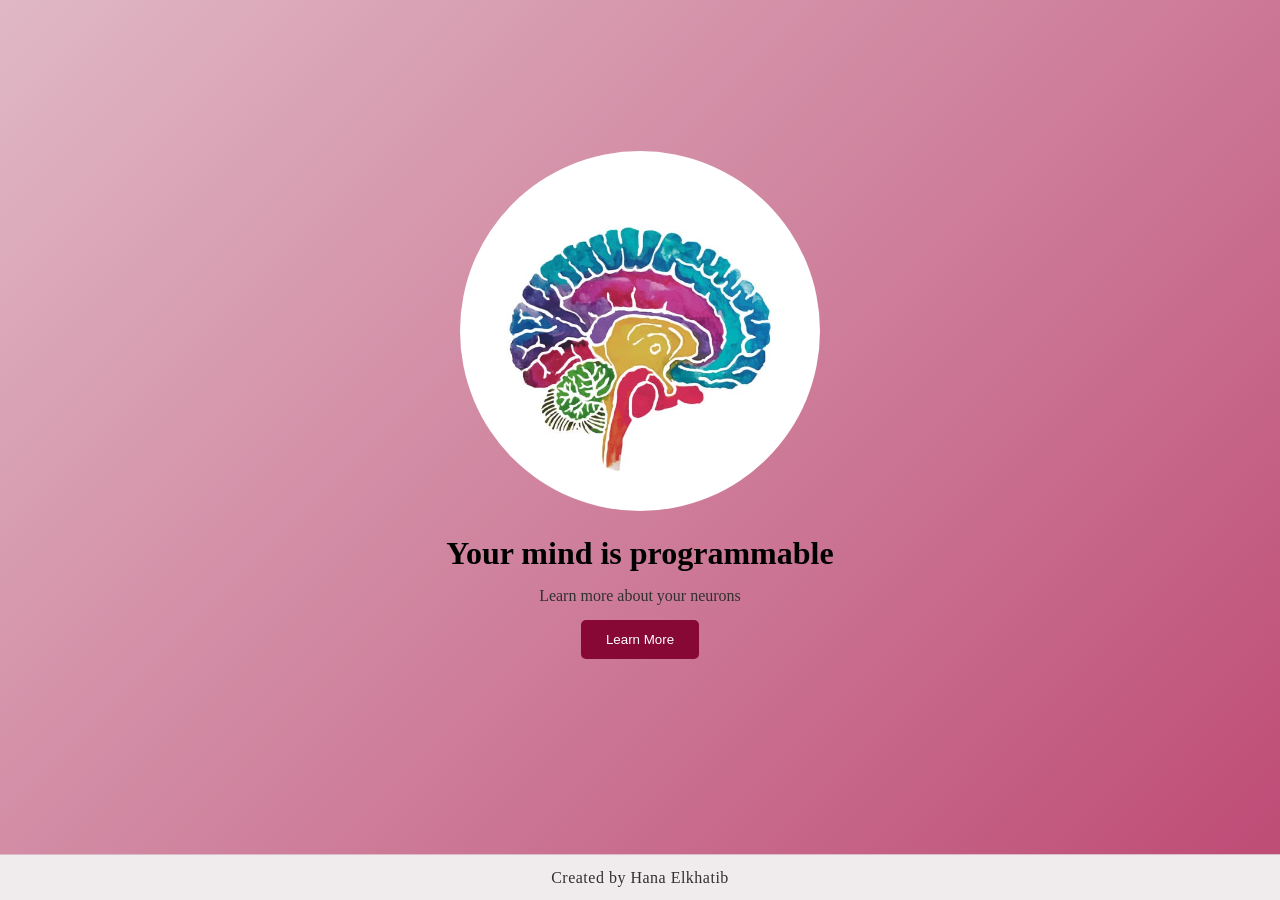
<file: index.html>
<!DOCTYPE html>
<html lang="en">
<head>
    <meta charset="UTF-8">
    <meta name="viewport" content="width=device-width, initial-scale=1.0">
    <title>Document</title>
    <link rel="stylesheet" href="index.css">
</head>
<body>
    <div class="landingpage">
        <img src="opening.jpeg">
        <h1>Your mind is programmable</h1>
        <p>Learn more about your neurons</p>
        <a href="neuroscience.html">
            <button>Learn More</button>
        </a>
    </div>
    <footer>
        <p>Created by Hana Elkhatib</p>
    </footer>
</body>
</html>
</file>
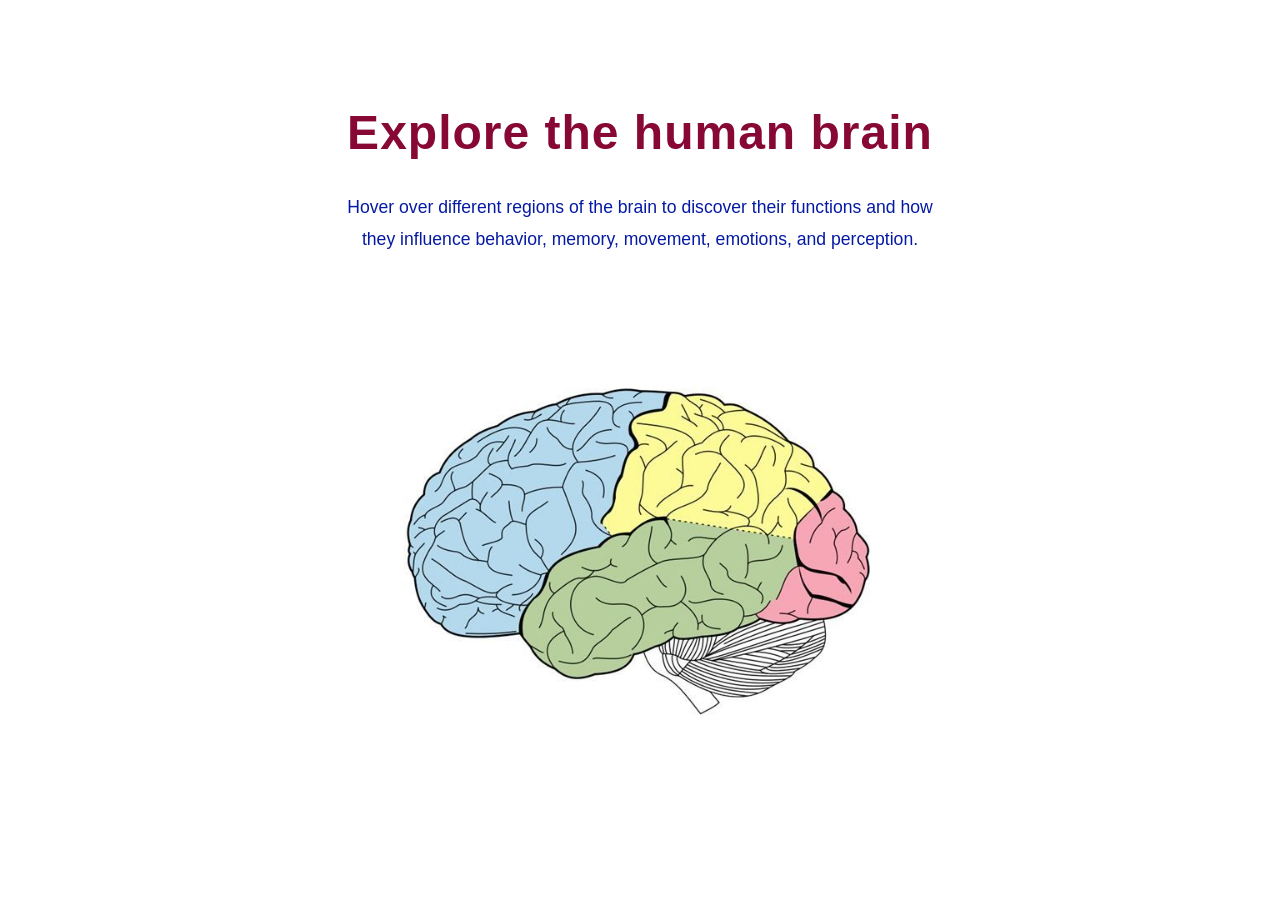
<file: Index.html>
<!DOCTYPE html>
<html lang="en">
<head>
    <meta charset="UTF-8">
    <meta name="viewport" content="width=device-width, initial-scale=1.0">
    <title>Document</title>
    <link rel="stylesheet" href="Index.css">
</head>
<body>
    <section class="brain-section">
        <h1>Explore the human brain</h1>
        <p>
            Hover over different regions of the brain to discover
            their functions and how they influence behavior,
            memory, movement, emotions, and perception.
        </p>
        <div class="brain-container">
            <img src="brain.jpeg" alt="Brain Diagram" class="brain-image">
            <div class="brain-part frontal">
                <div class="tooltip">
                    <h3>Frontal Lobe</h3>
                    <p>At the front of the brain, immediately above the eyes. Parts of these lobes coordinate voluntary movements and speech, memory and emotion, higher cognitive skills like planning and problem-solving, and many aspects of personality.</p>
                </div>
            </div>
            <div class="brain-part partial">
                <div class="tooltip">
                    <h3>Partial Lobe</h3>
                    <p>Located at the top of the brain, immediately behind the frontal lobes. They integrate sensory signals from the skin, process taste, and process some types of visual information.</p>
                </div>
            </div>
            <div class="brain-part temporal">
                <div class="tooltip">
                    <h3>Temporal Lobe</h3>
                    <p>Lies on the sides of the brain, at and below the level of the eyes. They carry out some visual processing and interpret auditory information. The hippocampus consists of curved structures lying beneath the cerebral cortex; it is a region of the temporal lobes that encodes new memories. Another deep structure within each temporal lobe, the amygdala, integrates memory and emotion.</p>
                </div>
            </div>
            <div class="brain-part occipital">
                <div class="tooltip">
                    <h3>Occipital Lobe</h3>
                    <p>The back of the brain houses the occipital lobes. They process visual information and are responsible for recognizing colors and shapes and integrating them into complex visual understanding.</p>
                </div>
            </div>
            <div class="brain-part cerebellum">
                <div class="tooltip">
                    <h3>Cerebellum</h3>
                    <p>At the back of the head, just above and behind where the spinal cord connects to the brain. It's central role is controlling movement and timing. It was thought it's job was coordinating muscle movements, later technology advances has shown that the cerebellum is capable is more than that.</p>
                </div>
            </div>
            <div class="brain-part stem">
                <div class="tooltip">
                    <h3>Brain Stem</h3>
                    <p>Sitting at the bottom of the brain containing midbrain, pons, and medulla ablongata. It's job is connecting the braon and the spinal cord together, sending messages to the rest of the body regulating balance, blood pressure, heart rate and more.</p>
                </div>
            </div>
        </div>
    </section>
</body>
</html>
</file>
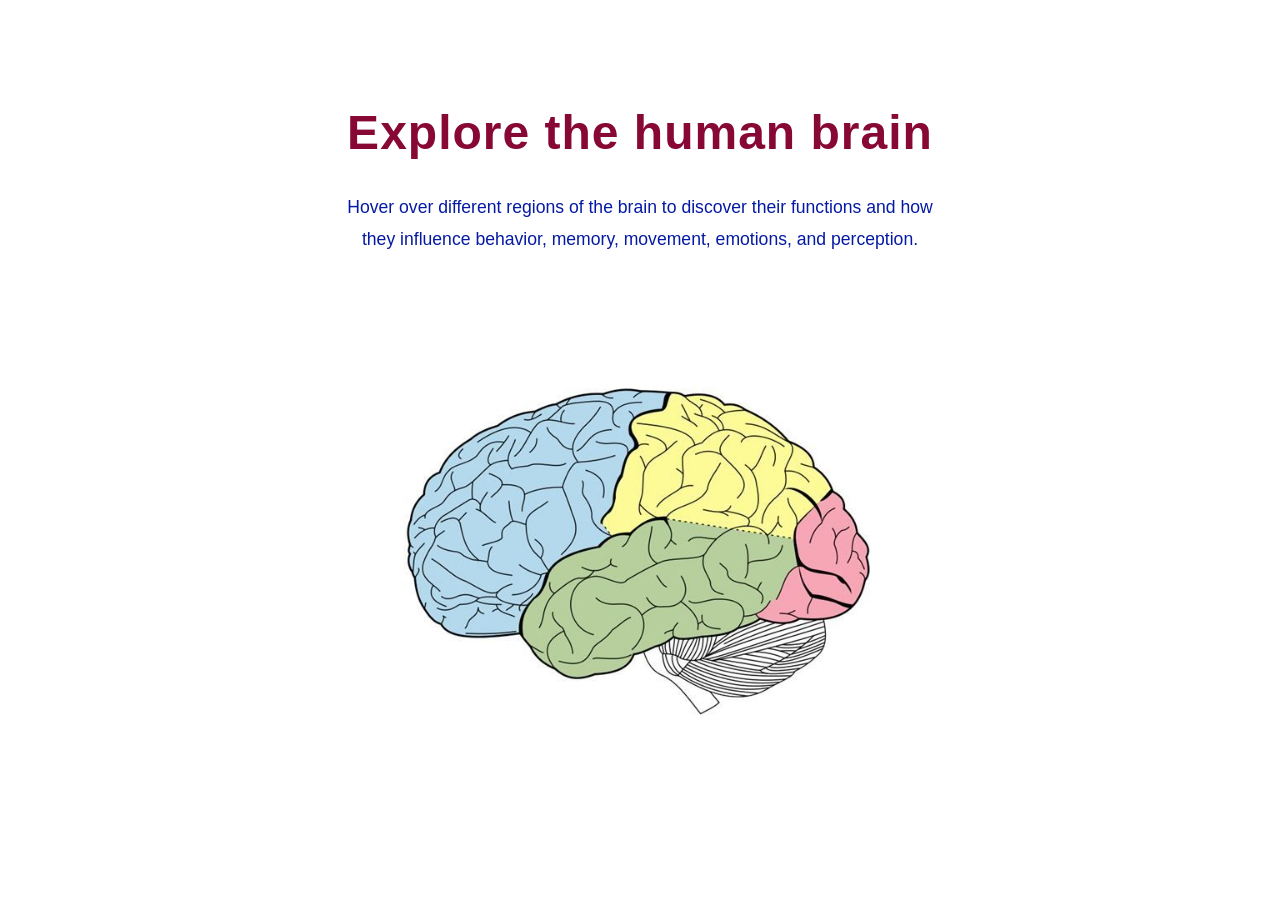
<file: firstpage.html>
<!DOCTYPE html>
<html lang="en">
<head>
    <meta charset="UTF-8">
    <meta name="viewport" content="width=device-width, initial-scale=1.0">
    <title>Document</title>
    <link rel="stylesheet" href="firstpage.css">
</head>
<body>
    <section class="brain-section">
        <h1>Explore the human brain</h1>
        <p>
            Hover over different regions of the brain to discover
            their functions and how they influence behavior,
            memory, movement, emotions, and perception.
        </p>
        <div class="brain-container">
            <img src="brain.jpeg" alt="Brain Diagram" class="brain-image">
            <div class="brain-part frontal">
                <div class="tooltip">
                    <h3>Frontal Lobe</h3>
                    <p>At the front of the brain, immediately above the eyes. Parts of these lobes coordinate voluntary movements and speech, memory and emotion, higher cognitive skills like planning and problem-solving, and many aspects of personality.</p>
                </div>
            </div>
            <div class="brain-part partial">
                <div class="tooltip">
                    <h3>Partial Lobe</h3>
                    <p>Located at the top of the brain, immediately behind the frontal lobes. They integrate sensory signals from the skin, process taste, and process some types of visual information.</p>
                </div>
            </div>
            <div class="brain-part temporal">
                <div class="tooltip">
                    <h3>Temporal Lobe</h3>
                    <p>Lies on the sides of the brain, at and below the level of the eyes. They carry out some visual processing and interpret auditory information. The hippocampus consists of curved structures lying beneath the cerebral cortex; it is a region of the temporal lobes that encodes new memories. Another deep structure within each temporal lobe, the amygdala, integrates memory and emotion.</p>
                </div>
            </div>
            <div class="brain-part occipital">
                <div class="tooltip">
                    <h3>Occipital Lobe</h3>
                    <p>The back of the brain houses the occipital lobes. They process visual information and are responsible for recognizing colors and shapes and integrating them into complex visual understanding.</p>
                </div>
            </div>
            <div class="brain-part cerebellum">
                <div class="tooltip">
                    <h3>Cerebellum</h3>
                    <p>At the back of the head, just above and behind where the spinal cord connects to the brain. It's central role is controlling movement and timing. It was thought it's job was coordinating muscle movements, later technology advances has shown that the cerebellum is capable is more than that.</p>
                </div>
            </div>
            <div class="brain-part stem">
                <div class="tooltip">
                    <h3>Brain Stem</h3>
                    <p>Sitting at the bottom of the brain containing midbrain, pons, and medulla ablongata. It's job is connecting the braon and the spinal cord together, sending messages to the rest of the body regulating balance, blood pressure, heart rate and more.</p>
                </div>
            </div>
        </div>
    </section>
</body>
</html>
</file>
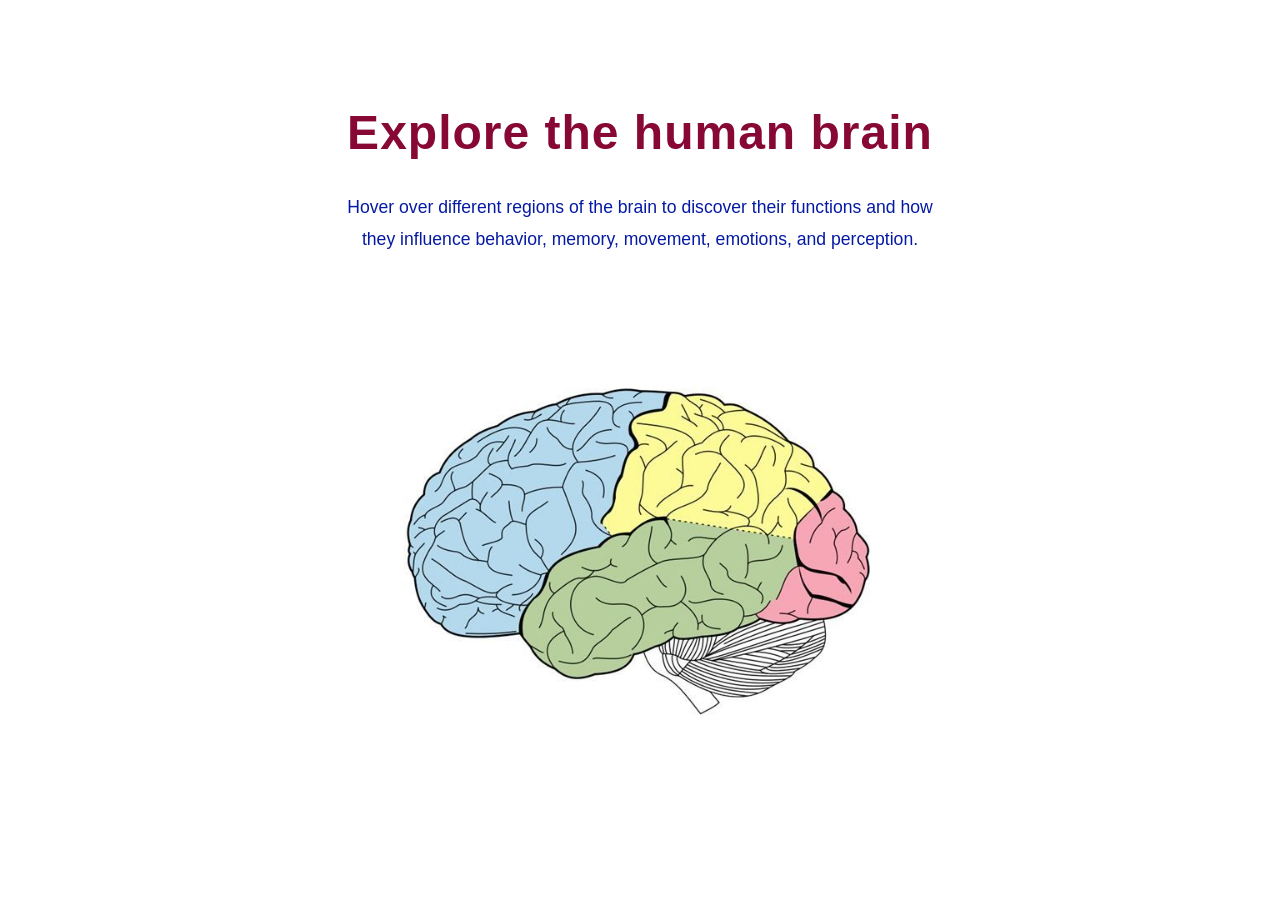
<file: neuroscience.html>
<!DOCTYPE html>
<html lang="en">
<head>
    <meta charset="UTF-8">
    <meta name="viewport" content="width=device-width, initial-scale=1.0">
    <title>Document</title>
    <link rel="stylesheet" href="neuroscience.css">
</head>
<body>
    <section class="brain-section">
        <h1>Explore the human brain</h1>
        <p>
            Hover over different regions of the brain to discover
            their functions and how they influence behavior,
            memory, movement, emotions, and perception.
        </p>
        <div class="brain-container">
            <img src="brain.jpeg" alt="Brain Diagram" class="brain-image">
            <div class="brain-part frontal">
                <div class="tooltip">
                    <h3>Frontal Lobe</h3>
                    <p>At the front of the brain, immediately above the eyes. Parts of these lobes coordinate voluntary movements and speech, memory and emotion, higher cognitive skills like planning and problem-solving, and many aspects of personality.</p>
                </div>
            </div>
            <div class="brain-part partial">
                <div class="tooltip">
                    <h3>Partial Lobe</h3>
                    <p>Located at the top of the brain, immediately behind the frontal lobes. They integrate sensory signals from the skin, process taste, and process some types of visual information.</p>
                </div>
            </div>
            <div class="brain-part temporal">
                <div class="tooltip">
                    <h3>Temporal Lobe</h3>
                    <p>Lies on the sides of the brain, at and below the level of the eyes. They carry out some visual processing and interpret auditory information. The hippocampus consists of curved structures lying beneath the cerebral cortex; it is a region of the temporal lobes that encodes new memories. Another deep structure within each temporal lobe, the amygdala, integrates memory and emotion.</p>
                </div>
            </div>
            <div class="brain-part occipital">
                <div class="tooltip">
                    <h3>Occipital Lobe</h3>
                    <p>The back of the brain houses the occipital lobes. They process visual information and are responsible for recognizing colors and shapes and integrating them into complex visual understanding.</p>
                </div>
            </div>
            <div class="brain-part cerebellum">
                <div class="tooltip">
                    <h3>Cerebellum</h3>
                    <p>At the back of the head, just above and behind where the spinal cord connects to the brain. It's central role is controlling movement and timing. It was thought it's job was coordinating muscle movements, later technology advances has shown that the cerebellum is capable is more than that.</p>
                </div>
            </div>
            <div class="brain-part stem">
                <div class="tooltip">
                    <h3>Brain Stem</h3>
                    <p>Sitting at the bottom of the brain containing midbrain, pons, and medulla ablongata. It's job is connecting the braon and the spinal cord together, sending messages to the rest of the body regulating balance, blood pressure, heart rate and more.</p>
                </div>
            </div>
        </div>
    </section>
</body>
</html>
</file>
<file: index.css>
*{
    margin:0;
    padding:0;
    box-sizing: border-box;
}

body{
    height:90vh;
    display: flex;
    justify-content: center;
    align-items: center;
    background: linear-gradient(135deg, #E0B8C5,#b42b5d, white, #051AA3);
    background-size: 400% 400%;
    animation: gradientMove 6s ease infinite;
}

.landingpage{
    text-align: center;
    animation: popup 0.8s ease forwards;
}

img{
    width: 360px;
    border-radius: 50%;
}

h1{
    margin-top: 20px;
    font-size: 2.5 rem;
    color: black;
}

p{
    margin:15px 0;
    color: #313030;
}

button{
    padding:12px 25px;
    border:none;
    background:#870735;
    color:white;
    border-radius:5px;
    cursor:pointer;
    transition:transform 0.3s ease, box-shadow 0.3s ease;
}

button:hover{
    transform:scale(1.05);
    box-shadow: 0 0 15px rgba(135, 7, 53, 0.6);
}

footer {
    position: fixed;
    bottom: 0;
    width: 100%;
    text-align: center;
    padding: 6px;
    background: rgb(240, 235, 237);
    color: #870735;
    font-size: 1rem;
    line-height: 0.2;
    letter-spacing: 0.5px;
    border-top: 0.5px solid rgba(135, 7, 53, 0.2);
}

@keyframes popup {
    from { transform: scale(0.8); opacity: 0; }
    to { transform: scale(1); opacity: 1; }
}

@keyframes gradientMove {
    0%   { background-position: 0% 50%; }
    50%  { background-position: 100% 50%; }
    100% { background-position: 0% 50%; }
}
</file>
<file: Index.css>
* {
    margin: 0;
    padding: 0;
    box-sizing: border-box;
     cursor: url("data:image/svg+xml;utf8,<svg xmlns='http://www.w3.org/2000/svg' width='32' height='32' viewport='0 0 100 100' style='font-size:24px'><text y='50%' x='50%' dominant-baseline='middle' text-anchor='middle'>🧠</text></svg>"), auto;
}

body {
    background: white;
    font-family: 'Segoe UI', sans-serif;
}

.brain-section{
    min-height: 100vh;
    display: flex;
    flex-direction: column;
    justify-content: center;
    align-items: center;
    padding: 60px 20px;
}

.brain-section h1{
    font-size: 3rem;
    margin-bottom: 2rem;
    color:#870735;
    letter-spacing:1px;
    animation:fadeDown 0.8s ease forwards;
}

.brain-section > p{
    font-size: 1.1rem;
    line-height: 1.8;
    color:#051AA3;
    text-align: center;
    max-width: 600px;
    margin-bottom: 2.5rem;
    animation:fadeDown 1s ease forwards;
}

.brain-container{
    position: relative;
    width: 500px;
    max-width: 95%;
    animation:fadeIn 1.2s ease forwards;
}

.brain-image{
    display: block;
    width:100%;
    border-radius:16px;
}


.brain-part{
    position: absolute;
    cursor: pointer;
}

.brain-part:hover{
     cursor: url("data:image/svg+xml;utf8,<svg xmlns='http://www.w3.org/2000/svg' width='32' height='32' viewport='0 0 100 100' style='font-size:24px'><text y='50%' x='50%' dominant-baseline='middle' text-anchor='middle'>🧠</text></svg>"), auto;
}

.frontal{
    top:20%;
    left:10%;
    width:28%;
    height:40%;
}


.partial{
    top:10%;
    left:42%;
    width:28%;
    height:30%;
}

.temporal{
    top:40%;
    left:30%;
    width:35%;
    height:20%;
}

.occipital{
    top:35%;
    left:72%;
    width:15%;
    height:25%;
}

.cerebellum{
    top:58%;
    left:68%;
    width:18%;
    height:18%;
    z-index: 1;
}

.stem{
    top:70%;
    left:50%;
    width:12%;
    height:20%;
    z-index: 2;
}

.tooltip{
    position: absolute;
    opacity: 0;
    top:-160px;
    left:50%;
    transform: translateX(-50%) translateY(10px);
    width:260px;
    background: white;
    padding: 16px;
    border-radius: 14px;
    box-shadow: 0 8px 24px rgba(0,0, 0, 0.2);
    transition: opacity 0.3s ease, transform 0.3s ease;
    pointer-events: none;
    border-top: 3px solid #870735;
}

.tooltip h3{
    margin-bottom: 8px;
    color: #123b6d;
    font-size:1rem;
    letter-spacing:0.5px;
}

.tooltip p{
    line-height: 1.6;
    font-size: 0.85rem;
    color:#444;
}

.brain-part:hover .tooltip{
    opacity: 1;
    transform: translateX(-50%) translateY(0);
}

footer {
    text-align: center;
    padding: 20px;
    margin-top: 40px;
    border-top: 1px solid #e0d0d8;
    color: #870735;
    font-size: 0.9rem;
    line-height: 2;
    letter-spacing: 0.5px;
}

@keyframes fadeDown {
    from { opacity: 0; transform: translateY(-20px); }
    to   { opacity: 1; transform: translateY(0); }
}
</file>
<file: firstpage.css>
* {
    margin: 0;
    padding: 0;
    box-sizing: border-box;
     cursor: url("data:image/svg+xml;utf8,<svg xmlns='http://www.w3.org/2000/svg' width='32' height='32' viewport='0 0 100 100' style='font-size:24px'><text y='50%' x='50%' dominant-baseline='middle' text-anchor='middle'>🧠</text></svg>"), auto;
}

body {
    background: white;
    font-family: 'Segoe UI', sans-serif;
}

.brain-section{
    min-height: 100vh;
    display: flex;
    flex-direction: column;
    justify-content: center;
    align-items: center;
    padding: 60px 20px;
}

.brain-section h1{
    font-size: 3rem;
    margin-bottom: 2rem;
    color:#870735;
    letter-spacing:1px;
    animation:fadeDown 0.8s ease forwards;
}

.brain-section > p{
    font-size: 1.1rem;
    line-height: 1.8;
    color:#051AA3;
    text-align: center;
    max-width: 600px;
    margin-bottom: 2.5rem;
    animation:fadeDown 1s ease forwards;
}

.brain-container{
    position: relative;
    width: 500px;
    max-width: 95%;
    animation:fadeIn 1.2s ease forwards;
}

.brain-image{
    display: block;
    width:100%;
    border-radius:16px;
}


.brain-part{
    position: absolute;
    cursor: pointer;
}

.brain-part:hover{
     cursor: url("data:image/svg+xml;utf8,<svg xmlns='http://www.w3.org/2000/svg' width='32' height='32' viewport='0 0 100 100' style='font-size:24px'><text y='50%' x='50%' dominant-baseline='middle' text-anchor='middle'>🧠</text></svg>"), auto;
}

.frontal{
    top:20%;
    left:10%;
    width:28%;
    height:40%;
}


.partial{
    top:10%;
    left:42%;
    width:28%;
    height:30%;
}

.temporal{
    top:40%;
    left:30%;
    width:35%;
    height:20%;
}

.occipital{
    top:35%;
    left:72%;
    width:15%;
    height:25%;
}

.cerebellum{
    top:58%;
    left:68%;
    width:18%;
    height:18%;
    z-index: 1;
}

.stem{
    top:70%;
    left:50%;
    width:12%;
    height:20%;
    z-index: 2;
}

.tooltip{
    position: absolute;
    opacity: 0;
    top:-160px;
    left:50%;
    transform: translateX(-50%) translateY(10px);
    width:260px;
    background: white;
    padding: 16px;
    border-radius: 14px;
    box-shadow: 0 8px 24px rgba(0,0, 0, 0.2);
    transition: opacity 0.3s ease, transform 0.3s ease;
    pointer-events: none;
    border-top: 3px solid #870735;
}

.tooltip h3{
    margin-bottom: 8px;
    color: #123b6d;
    font-size:1rem;
    letter-spacing:0.5px;
}

.tooltip p{
    line-height: 1.6;
    font-size: 0.85rem;
    color:#444;
}

.brain-part:hover .tooltip{
    opacity: 1;
    transform: translateX(-50%) translateY(0);
}

footer {
    text-align: center;
    padding: 20px;
    margin-top: 40px;
    border-top: 1px solid #e0d0d8;
    color: #870735;
    font-size: 0.9rem;
    line-height: 2;
    letter-spacing: 0.5px;
}

@keyframes fadeDown {
    from { opacity: 0; transform: translateY(-20px); }
    to   { opacity: 1; transform: translateY(0); }
}
</file>
<file: neuroscience.css>
* {
    margin: 0;
    padding: 0;
    box-sizing: border-box;
     cursor: url("data:image/svg+xml;utf8,<svg xmlns='http://www.w3.org/2000/svg' width='32' height='32' viewport='0 0 100 100' style='font-size:24px'><text y='50%' x='50%' dominant-baseline='middle' text-anchor='middle'>🧠</text></svg>"), auto;
}

body {
    background: white;
    font-family: 'Segoe UI', sans-serif;
}

.brain-section{
    min-height: 100vh;
    display: flex;
    flex-direction: column;
    justify-content: center;
    align-items: center;
    padding: 60px 20px;
}

.brain-section h1{
    font-size: 3rem;
    margin-bottom: 2rem;
    color:#870735;
    letter-spacing:1px;
    animation:fadeDown 0.8s ease forwards;
}

.brain-section > p{
    font-size: 1.1rem;
    line-height: 1.8;
    color:#051AA3;
    text-align: center;
    max-width: 600px;
    margin-bottom: 2.5rem;
    animation:fadeDown 1s ease forwards;
}

.brain-container{
    position: relative;
    width: 500px;
    max-width: 95%;
    animation:fadeIn 1.2s ease forwards;
}

.brain-image{
    display: block;
    width:100%;
    border-radius:16px;
}


.brain-part{
    position: absolute;
    cursor: pointer;
}

.brain-part:hover{
     cursor: url("data:image/svg+xml;utf8,<svg xmlns='http://www.w3.org/2000/svg' width='32' height='32' viewport='0 0 100 100' style='font-size:24px'><text y='50%' x='50%' dominant-baseline='middle' text-anchor='middle'>🧠</text></svg>"), auto;
}

.frontal{
    top:20%;
    left:10%;
    width:28%;
    height:40%;
}


.partial{
    top:10%;
    left:42%;
    width:28%;
    height:30%;
}

.temporal{
    top:40%;
    left:30%;
    width:35%;
    height:20%;
}

.occipital{
    top:35%;
    left:72%;
    width:15%;
    height:25%;
}

.cerebellum{
    top:58%;
    left:68%;
    width:18%;
    height:18%;
    z-index: 1;
}

.stem{
    top:70%;
    left:50%;
    width:12%;
    height:20%;
    z-index: 2;
}

.tooltip{
    position: absolute;
    opacity: 0;
    top:-160px;
    left:50%;
    transform: translateX(-50%) translateY(10px);
    width:260px;
    background: white;
    padding: 16px;
    border-radius: 14px;
    box-shadow: 0 8px 24px rgba(0,0, 0, 0.2);
    transition: opacity 0.3s ease, transform 0.3s ease;
    pointer-events: none;
    border-top: 3px solid #870735;
}

.tooltip h3{
    margin-bottom: 8px;
    color: #123b6d;
    font-size:1rem;
    letter-spacing:0.5px;
}

.tooltip p{
    line-height: 1.6;
    font-size: 0.85rem;
    color:#444;
}

.brain-part:hover .tooltip{
    opacity: 1;
    transform: translateX(-50%) translateY(0);
}

footer {
    text-align: center;
    padding: 20px;
    margin-top: 40px;
    border-top: 1px solid #e0d0d8;
    color: #870735;
    font-size: 0.9rem;
    line-height: 2;
    letter-spacing: 0.5px;
}

@keyframes fadeDown {
    from { opacity: 0; transform: translateY(-20px); }
    to   { opacity: 1; transform: translateY(0); }
}
</file>
